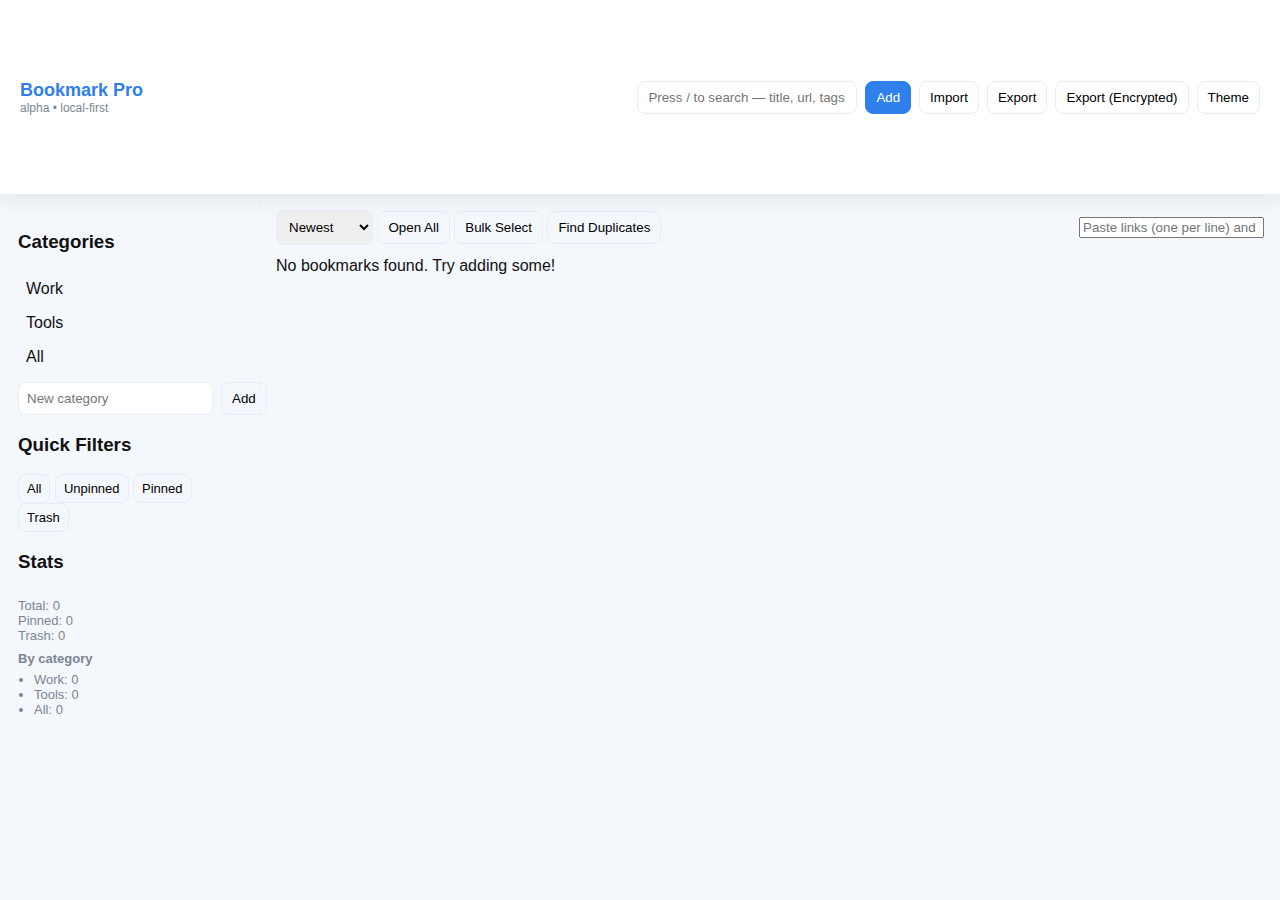
<file: bookmark-maneger/index.html>
<!doctype html>
<html lang="en">
<head>
  <meta charset="utf-8" />
  <meta name="viewport" content="width=device-width,initial-scale=1" />
  <title>Ultimate Bookmark Manager — Pro Alpha</title>
  <link rel="stylesheet" href="style.css" />
</head>
<body>
  <div id="app" class="app">
    <header class="topbar">
      <div class="brand">
        <h1>Bookmark Pro</h1>
        <div class="muted">alpha • local-first</div>
      </div>

      <div class="controls">
        <input id="quickSearch" class="search" placeholder="Press / to search — title, url, tags..." />
        <button id="addBtn" class="btn primary">Add</button>
        <button id="importBtn" class="btn">Import</button>
        <button id="exportBtn" class="btn">Export</button>
        <button id="exportEncBtn" class="btn">Export (Encrypted)</button>
        <button id="themeToggle" class="btn">Theme</button>
      </div>
    </header>

    <aside class="sidebar">
      <div class="sidebar-section">
        <h3>Categories</h3>
        <ul id="categoryList" class="category-list"></ul>
        <div class="cat-actions">
          <input id="newCategoryInput" placeholder="New category" />
          <button id="addCategoryBtn" class="btn">Add</button>
        </div>
      </div>

      <div class="sidebar-section">
        <h3>Quick Filters</h3>
        <button class="btn small" data-filter="all">All</button>
        <button class="btn small" data-filter="unpinned">Unpinned</button>
        <button class="btn small" data-filter="pinned">Pinned</button>
        <button class="btn small" data-filter="trash">Trash</button>
      </div>

      <div class="sidebar-section">
        <h3>Stats</h3>
        <div id="statsArea" class="stats">Loading...</div>
      </div>
    </aside>

    <main class="main">
      <div class="toolbar">
        <div class="left">
          <select id="sortSelect" class="select">
            <option value="created_desc">Newest</option>
            <option value="created_asc">Oldest</option>
            <option value="title_asc">Title A→Z</option>
            <option value="title_desc">Title Z→A</option>
          </select>
          <button id="openAllBtn" class="btn">Open All</button>
          <button id="bulkBtn" class="btn">Bulk Select</button>
          <button id="cleanDupBtn" class="btn">Find Duplicates</button>
        </div>

        <div class="right">
          <input id="pasteImport" placeholder="Paste links (one per line) and press Enter" />
        </div>
      </div>

      <section id="board" class="board" aria-live="polite"></section>
    </main>
  </div>

  <!-- Add/Edit modal -->
  <div id="modal" class="modal" aria-hidden="true">
    <div class="modal-card">
      <button id="closeModal" class="modal-close">&times;</button>
      <h2 id="modalTitle">Add Bookmark</h2>
      <label>Title</label>
      <input id="bTitle" type="text" placeholder="Title" />
      <label>URL</label>
      <input id="bUrl" type="url" placeholder="https://example.com" />
      <label>Category</label>
      <select id="bCategory"></select>
      <label>Tags (comma separated)</label>
      <input id="bTags" placeholder="tag1, tag2" />
      <label>Notes</label>
      <textarea id="bNotes" placeholder="Optional notes"></textarea>

      <div class="modal-actions">
        <button id="saveBtn" class="btn primary">Save</button>
        <button id="saveAndOpenBtn" class="btn">Save & Open</button>
      </div>
    </div>
  </div>

  <!-- file inputs hidden -->
  <input id="importFile" type="file" accept=".json,.html" style="display:none" />

  <script src="app.js"></script>
</body>
</html>
</file>
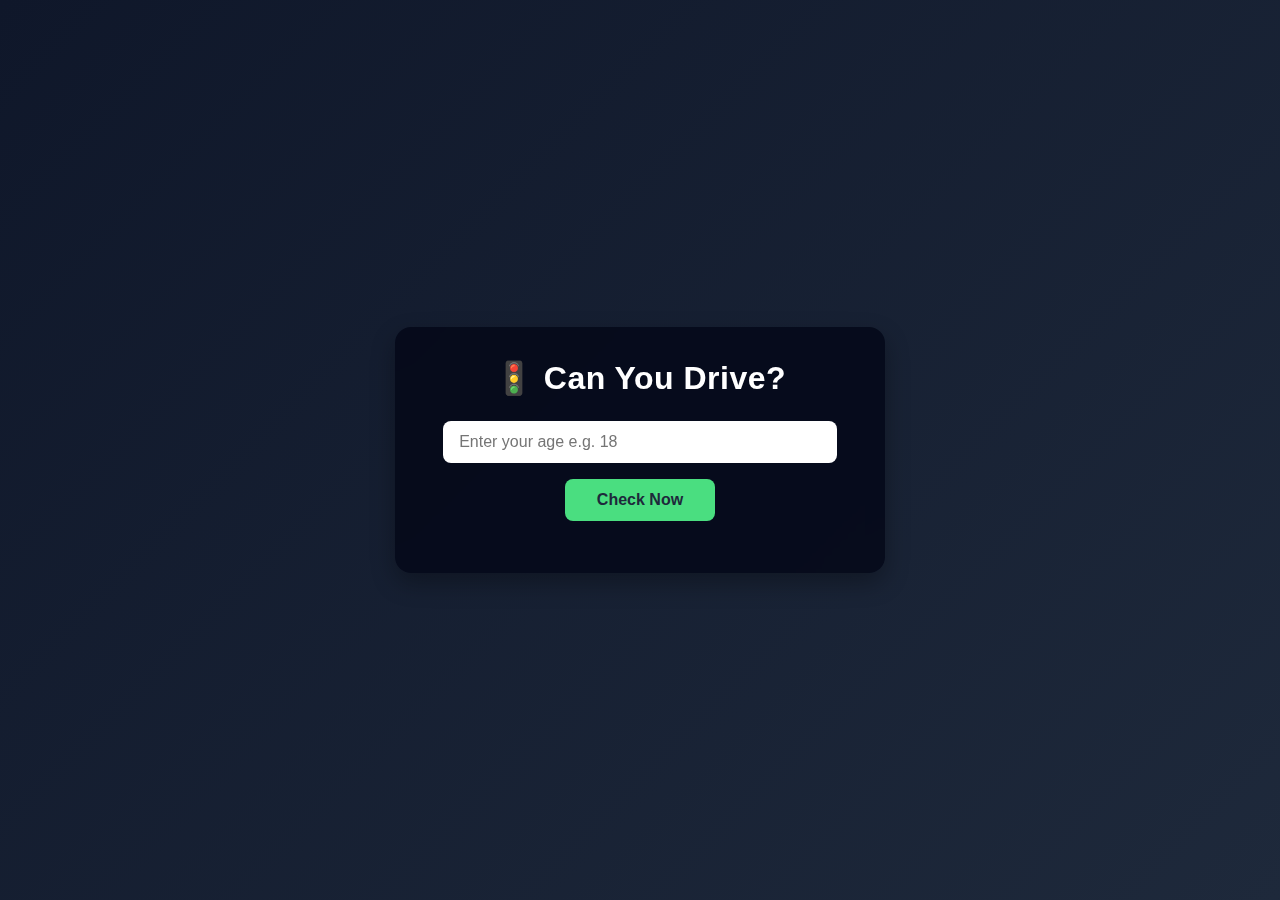
<file: age checker app.html>
<!DOCTYPE html>
<html lang="en">

<head>
  <meta charset="UTF-8" />
  <meta name="viewport" content="width=device-width, initial-scale=1.0" />
  <title>Age Checker 🚗</title>
  <style>
    :root {
      --primary: #4ade80;
      /* green */
      --secondary: #1e293b;
      /* slate */
      --danger: #ef4444;
      /* red */
    }

    * {
      box-sizing: border-box;
      font-family: 'Segoe UI', Tahoma, Geneva, Verdana, sans-serif;
    }

    body {
      margin: 0;
      display: flex;
      align-items: center;
      justify-content: center;
      min-height: 100vh;
      background: linear-gradient(135deg, #0f172a, #1e293b);
      color: #ffffff;
    }

    .card {
      background: #020617cc;
      /* translucent dark */
      padding: 2rem 3rem;
      border-radius: 1rem;
      box-shadow: 0 10px 25px rgba(0, 0, 0, 0.3);
      text-align: center;
      backdrop-filter: blur(8px);
    }

    h1 {
      margin: 0 0 1.5rem;
      font-size: 2rem;
      letter-spacing: 0.5px;
    }

    input[type="number"] {
      width: 100%;
      padding: 0.75rem 1rem;
      border-radius: 0.5rem;
      border: none;
      outline: none;
      font-size: 1rem;
      margin-bottom: 1rem;
    }

    button {
      all: unset;
      background: var(--primary);
      color: var(--secondary);
      font-weight: 600;
      padding: 0.75rem 2rem;
      border-radius: 0.5rem;
      cursor: pointer;
      transition: transform 0.2s, box-shadow 0.2s;
    }

    button:hover {
      transform: translateY(-2px);
      box-shadow: 0 8px 12px rgba(0, 0, 0, 0.3);
    }

    button:active {
      transform: translateY(0);
    }

    #result {
      margin-top: 1rem;
      font-size: 1.25rem;
      opacity: 0;
      transition: opacity 0.3s;
    }

    #result.show {
      opacity: 1;
    }

    #result.ok {
      color: var(--primary);
    }

    #result.no {
      color: var(--danger);
    }
  </style>
</head>

<body>
  <div class="card">
    <h1>🚦 Can You Drive?</h1>
    <input id="age-input" type="number" min="0" placeholder="Enter your age e.g. 18" />
    <button id="check-btn">Check Now</button>
    <p id="result"></p>
  </div>
  <script>
    const ageInput = document.getElementById('age-input');
    const result = document.getElementById('result');
    const checkBtn = document.getElementById('check-btn');

    function checkAge() {
      const age = Number(ageInput.value);
      if (!ageInput.value || age < 0) {
        result.textContent = '⛔️ Please enter a valid age!';
        result.className = 'show no';
        return;
      }
      const message = age >= 18 ? '🎉 Yes, you can drive!' : '🚫 Sorry, you cannot drive yet.';
      result.textContent = message;
      result.className = 'show ' + (age >= 18 ? 'ok' : 'no');
    }

    checkBtn.addEventListener('click', checkAge);
    ageInput.addEventListener('keyup', (e) => {
      if (e.key === 'Enter') checkAge();
    });
  </script>
</body>

</html>
</file>
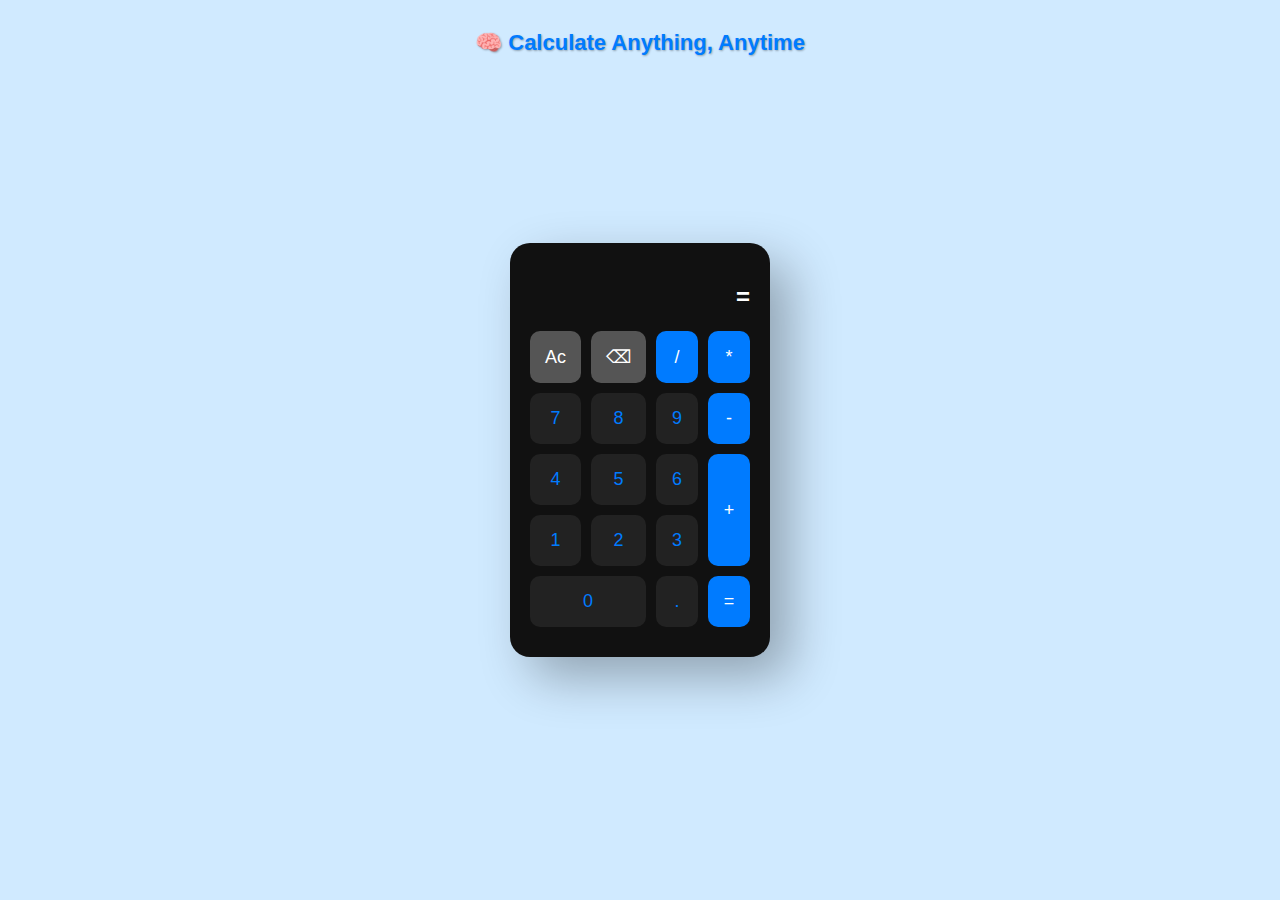
<file: calculator/calculator.html>
<!DOCTYPE html>
<html lang="en">

<head>
    <meta charset="UTF-8">
    <meta name="viewport" content="width=device-width, initial-scale=1.0">
    <title>calculator</title>
    <style>
        * {
            box-sizing: border-box;
            font-family: Arial, sans-serif;
        }

        body {
            margin: 0;
            padding: 0;
            background-color: #d0eaff;
            display: flex;
            justify-content: center;
            align-items: center;
            height: 100vh;
        }

        .container {
            display: flex;
            flex-direction: column;
            align-items: center;
            gap: 20px;
            /* space between heading and calculator */
            padding: 20px;
        }

        .heading h1 {
            font-size: 22px;
            color: #007bff;
            margin: 0;
            text-align: center;
            font-weight: 600;
            text-shadow: 1px 1px 2px rgba(0, 0, 0, 0.3);
        }


        .heading {
            position: absolute;
            top: 30px;
            width: 100%;
            text-align: center;
        }
        
        .main {
            position: relative;
            background-color: #111;
            border-radius: 20px;
            padding: 30px 20px;
            width: 260px;
            box-shadow: 20px 20px 50px rgba(0, 0, 0, 0.3);
        }

        .display {
            color: #007bff;
            font-size: 14px;
            text-align: right;
            margin-bottom: 10px;
        }

        .result {
            color: white;
            font-size: 24px;
            font-weight: bold;
            text-align: right;
            margin-bottom: 20px;
        }

        .buttons {
            display: grid;
            grid-template-columns: repeat(4, 1fr);
            gap: 10px;
        }

        button {
            padding: 15px;
            border: none;
            border-radius: 10px;
            font-size: 18px;
            cursor: pointer;
            transition: background-color 0.9s;
            background-color: #222;
            color: #007bff
        }

        .btn-func {
            background-color: #555;
            color: white;
        }

        .btn-num {
            background-color: #222;
            color: #007bff
        }

        .btn-operator {
            background-color: #007bff;
            color: white;
        }

        .btn-equals {
            background-color: #007bff;
            color: white;
        }

        .btn-plus {
            background-color: #007bff;
            color: white;
            grid-row: span 2;

        }

        .btn-zero {
            grid-column: span 2;
            background-color: #222;
            color: #007bff
        }
    </style>
</head>

<body>
    <div class="container">
        <div class="heading">
            <h1>🧠 Calculate Anything, Anytime</h1>
        </div>

        <div class="main">
            <div class="display" id="expression"></div>
            <div class="result" id="result">=</div>

            <div class="buttons">
                <button class="btn-func">Ac</button>
                <button class="btn-func">⌫</button>
                <button class="btn-operator">/</button>
                <button class="btn-operator">*</button>


                <button class="button">7</button>
                <button class="button">8</button>
                <button class="button">9</button>
                <button class="btn-operator">-</button>


                <button class="button">4</button>
                <button class="button">5</button>
                <button class="button">6</button>
                <button class="btn-plus">+</button>


                <button class="button">1</button>
                <button class="button">2</button>
                <button class="button">3</button>


                <button class="btn-zero ">0</button>
                <button class="btn-num">.</button>
                <button class="btn-equals">=</button>
            </div>
        </div>
    </div>
    <script>
        const display = document.getElementById("expression");
        const resultDisplay = document.getElementById("result");
        let expression = "";

        document.querySelectorAll("button").forEach((btn) => {
            btn.addEventListener("click", () => {
                const value = btn.innerText;
                if (value === "Ac") {
                    expression = "";
                    display.textContent = "";
                    resultDisplay.textContent = "=";
                } else if (value === "⌫") {
                    expression = expression.slice(0, -1);
                    display.textContent = expression;
                } else if (value === "=") {
                    try {
                        const result = eval(expression);
                        resultDisplay.textContent = "=" + result.toLocaleString();
                    } catch {
                        resultDisplay.textContent = "= Error";
                    }
                } else {
                    expression += value;
                    display.textContent = expression;
                }
            });
        });
    </script>

</body>

</html>
</file>
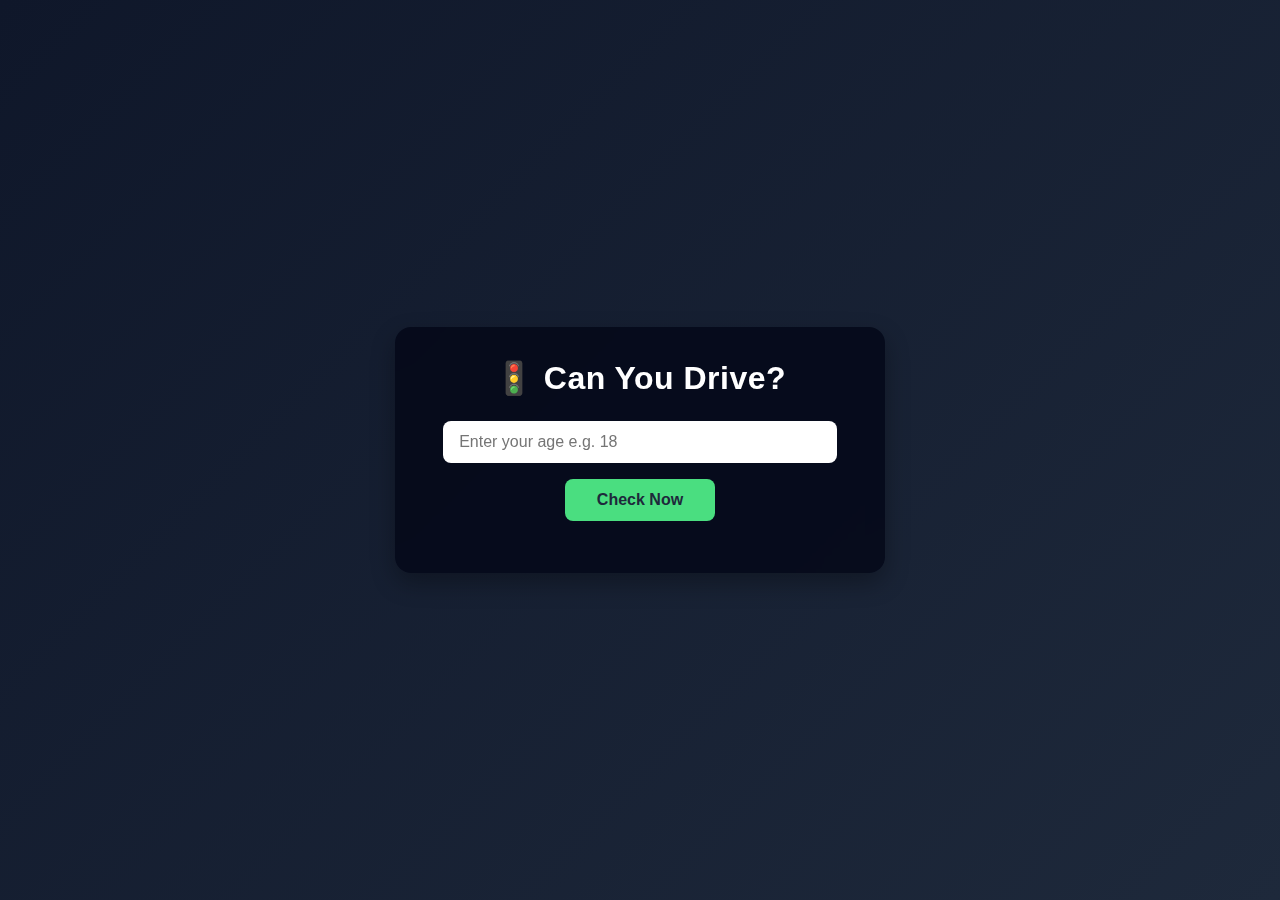
<file: js-conditional-statements/age checker app.html>
<!DOCTYPE html>
<html lang="en">

<head>
  <meta charset="UTF-8" />
  <meta name="viewport" content="width=device-width, initial-scale=1.0" />
  <title>Age Checker program 🚗</title>
  <style>
    :root {
      --primary: #4ade80;
      --secondary: #1e293b;
      --danger: #ef4444;
    }

    * {
      box-sizing: border-box;
      font-family: 'Segoe UI', Tahoma, Geneva, Verdana, sans-serif;
    }

    body {
      margin: 0;
      display: flex;
      align-items: center;
      justify-content: center;
      min-height: 100vh;
      background: linear-gradient(135deg, #0f172a, #1e293b);
      color: #ffffff;
    }

    .card {
      background: #020617cc;
      /* translucent dark */
      padding: 2rem 3rem;
      border-radius: 1rem;
      box-shadow: 0 10px 25px rgba(0, 0, 0, 0.3);
      text-align: center;
      backdrop-filter: blur(8px);
    }

    h1 {
      margin: 0 0 1.5rem;
      font-size: 2rem;
      letter-spacing: 0.5px;
    }

    input[type="number"] {
      width: 100%;
      padding: 0.75rem 1rem;
      border-radius: 0.5rem;
      border: none;
      outline: none;
      font-size: 1rem;
      margin-bottom: 1rem;
    }

    button {
      all: unset;
      background: var(--primary);
      color: var(--secondary);
      font-weight: 600;
      padding: 0.75rem 2rem;
      border-radius: 0.5rem;
      cursor: pointer;
      transition: transform 0.2s, box-shadow 0.2s;
    }

    button:hover {
      transform: translateY(-2px);
      box-shadow: 0 8px 12px rgba(0, 0, 0, 0.3);
    }

    button:active {
      transform: translateY(0);
    }

    #result {
      margin-top: 1rem;
      font-size: 1.25rem;
      opacity: 0;
      transition: opacity 0.3s;
    }

    #result.show {
      opacity: 1;
    }

    #result.ok {
      color: var(--primary);
    }

    #result.no {
      color: var(--danger);
    }
  </style>
</head>

<body>
  <div class="card">
    <h1>🚦 Can You Drive?</h1>
    <input id="age-input" type="number" min="0" placeholder="Enter your age e.g. 18" />
    <button id="check-btn">Check Now</button>
    <p id="result"></p>
  </div>
  <script>
    const ageInput = document.getElementById('age-input');
    const result = document.getElementById('result');
    const checkBtn = document.getElementById('check-btn');

    function checkAge() {
      const age = Number(ageInput.value);
      if (!ageInput.value || age < 0) {
        result.textContent = '⛔️ Please enter a valid age!';
        result.className = 'show no';
        return;
      }
      const message = age >= 18 ? '🎉 Yes, you can drive!' : '🚫 Sorry, you cannot drive yet.';
      result.textContent = message;
      result.className = 'show ' + (age >= 18 ? 'ok' : 'no');
    }

    checkBtn.addEventListener('click', checkAge);
    ageInput.addEventListener('keyup', (e) => {
      if (e.key === 'Enter') checkAge();
    });
  </script>
</body>

</html>
</file>
<file: bookmark-maneger/style.css>
:root{
  --bg:#f4f7fb;
  --card:#ffffff;
  --muted:#7b8596;
  --accent:#2f80ed;
  --danger:#ff5c5c;
  --shadow: 0 6px 18px rgba(20,30,50,0.08);
  --glass: rgba(255,255,255,0.7);
}

*{box-sizing:border-box}
body{
  margin:0; font-family:Inter, "Segoe UI", Roboto, Arial, sans-serif; background:var(--bg); color:#111;
}

.app{display:grid; grid-template-columns:260px 1fr; min-height:100vh;}
.topbar{
  grid-column:1/-1; display:flex; align-items:center; justify-content:space-between;
  padding:12px 20px; background:var(--card); box-shadow:var(--shadow); position:sticky; top:0; z-index:40;
}
.brand h1{margin:0;font-size:18px;color:var(--accent)}
.brand .muted{font-size:12px;color:var(--muted)}

.controls{display:flex;align-items:center;gap:8px}
.search{padding:8px 10px;border-radius:8px;border:1px solid #e6edf6;min-width:220px}
.btn{padding:8px 10px;border-radius:8px;border:1px solid #e6edf6;background:transparent;cursor:pointer}
.btn.primary{background:var(--accent);color:#fff;border-color:var(--accent)}
.btn.small{padding:6px 8px;font-size:13px}

.sidebar{background:transparent;padding:18px; border-right:1px solid #eef3fb}
.sidebar-section{margin-bottom:18px}
.category-list{list-style:none;padding:0;margin:8px 0}
.category-list li{padding:8px;border-radius:8px;cursor:pointer;display:flex;justify-content:space-between;align-items:center}
.category-list li:hover{background:#f0f6ff}
.category-list li.active{background:linear-gradient(90deg,#eaf3ff,#fff);font-weight:600}

.cat-actions{display:flex;gap:8px;margin-top:8px}
.cat-actions input{flex:1;padding:8px;border-radius:8px;border:1px solid #e6edf6}

.stats{font-size:13px;color:var(--muted);padding:6px 0}

.main{padding:16px}
.toolbar{display:flex;justify-content:space-between;align-items:center;margin-bottom:12px}
.select{padding:8px;border-radius:8px;border:1px solid #e6edf6}
.board{display:grid;grid-template-columns:repeat(auto-fill,minmax(320px,1fr));gap:12px}

.card{
  background:var(--card); border-radius:10px; padding:12px; box-shadow:var(--shadow); display:flex;flex-direction:column;
  min-height:70px; position:relative; transition:transform .12s;
}
.card:hover{transform:translateY(-4px)}
.card .row{display:flex;align-items:center;gap:8px}
.card .title{font-weight:600;color:#0b3a66}
.card .url{font-size:13px;color:var(--muted);word-break:break-all}
.card .meta{display:flex;gap:8px;margin-top:8px;align-items:center}
.small-tag{background:#eef6ff;padding:4px 8px;border-radius:999px;font-size:12px;color:var(--accent)}
.icon-btn{border:0;background:transparent;cursor:pointer;padding:6px;border-radius:6px}

.card .notes{margin-top:8px;color:#394b63;font-size:13px}

/* pin badge */
.pin{position:absolute;right:8px;top:8px;color:var(--accent);font-weight:700}

/* modal */
.modal{position:fixed;inset:0;display:none;place-items:center;background:rgba(10,15,30,0.35);z-index:90}
.modal[open]{display:grid}
.modal-card{width:100%;max-width:700px;background:var(--card);border-radius:12px;padding:18px;box-shadow:var(--shadow)}
.modal-close{position:absolute;right:20px;top:18px;background:transparent;border:0;font-size:22px;cursor:pointer}
.modal-card input, .modal-card textarea, .modal-card select{width:100%;padding:10px;margin:6px 0;border-radius:8px;border:1px solid #e6edf6}
.modal-actions{display:flex;gap:8px;justify-content:flex-end;margin-top:8px}

/* responsive */
@media (max-width:900px){
  .app{grid-template-columns:1fr; }
  .sidebar{order:2;border-right:0;border-top:1px solid #eef3fb;padding-top:12px}
  .main{order:1}
}
</file>
